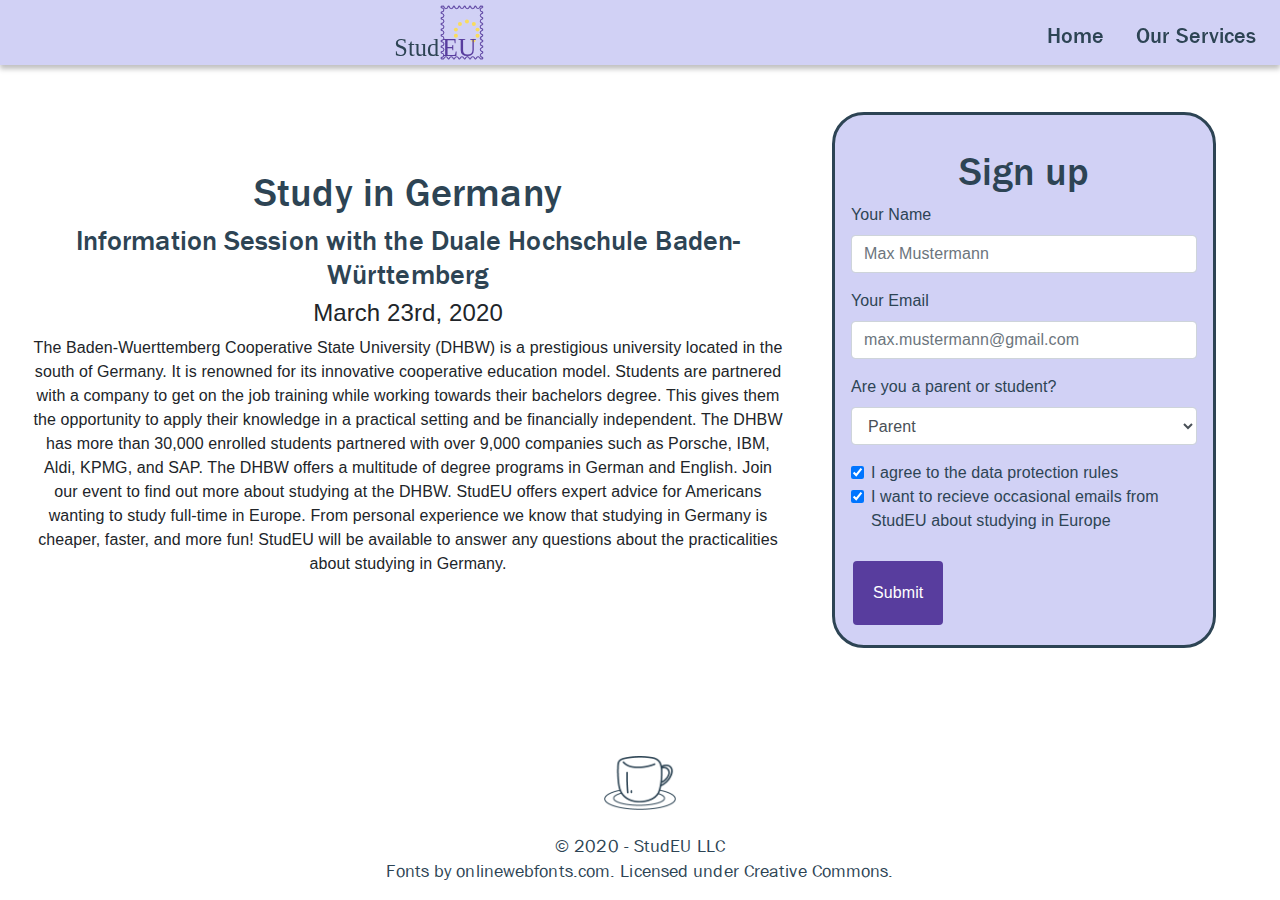
<file: event.html>
<!DOCTYPE html>
<html lang="en">
<head>
    <meta charset="UTF-8">
    <meta name="viewport" content="width=device-width, initial-scale=1.0">
    <title>StudEU</title>
    <link rel="icon" type="image/png" href="images/favicon3.png"/>
    <link rel="stylesheet" href="style.css">
    <link rel="stylesheet" href="event.css">
    <link rel="stylesheet" href="https://stackpath.bootstrapcdn.com/bootstrap/4.3.1/css/bootstrap.min.css" integrity="sha384-ggOyR0iXCbMQv3Xipma34MD+dH/1fQ784/j6cY/iJTQUOhcWr7x9JvoRxT2MZw1T" crossorigin="anonymous">
</head>
<body>
    <header id="header" >
        <div id="header-inner">

            <a id="header-logo" href="#">
                <img src="images/Artboard 1.svg" alt="">
            </a>
            <button id="header-nav-open" class="header-nav-button button icon-button">☰</button>
            <nav id="header-nav">
                <button id="header-nav-close" class="header-nav-button button icon-button">&times;</button>
                <ul id="header-nav-menu" class="menu-list">
                    <li class="menu-item">
                        <a href="index.html">Home</a>
                    </li>
                    <li class="menu-item">
                        <a href="index.html/#services">Our Services</a>
                    </li>
                    <li class="menu-item">
                        <a href="index.html/#about">About</a>
                    </li>
                    <li class="menu-item">
                        <a href="index.html/#blog">Blog</a>
                    </li>
                    <li class="menu-item">
                        <a href="index.html/#contact">Contact</a>
                    </li>
                </ul>
            </nav>
        </div>
    </header>
<body>
        <div id="event-flex-container" >

            <div id="event-left-col" >
                <h1>Study in Germany</h1>
                <h3>Information Session with the Duale Hochschule Baden-Württemberg</h3>
                <h4>March 23rd, 2020</h4>
                <p>
                    The Baden-Wuerttemberg Cooperative State University (DHBW) is a prestigious university located in the south of Germany. It is renowned for its innovative cooperative education model. Students are partnered with a company to get on the job training while working towards their bachelors degree. This gives them the opportunity to apply their knowledge in a practical setting and be financially independent. The DHBW has more than 30,000 enrolled students partnered with over 9,000 companies such as Porsche, IBM, Aldi, KPMG, and SAP. The DHBW offers a multitude of degree programs in German and English. Join our event to find out more about studying at the DHBW. 

                    StudEU offers expert advice for Americans wanting to study full-time in Europe. From personal experience we know that studying in Germany is cheaper, faster, and more fun! StudEU will be available to answer any questions about the practicalities about studying in Germany.
                </p>
            </div>

            <div id="event-right-col">
                <h1 style="text-align: center;">Sign up</h1>
                <form action="" method="post">
                    <div class="form-group">
                        <label for="name">Your Name</label>
                        </br>
                        <input type="name" class="form-control" placeholder="Max Mustermann" name="name">
                    </div>
                    <div class="form-group">
                        <label for="mail">Your Email</label>
                        </br>
                        <input type="mail" class="form-control" placeholder="max.mustermann@gmail.com" name="mail">
                    </div>
                    <div class="form-group">
                        <label for="usertype">Are you a parent or student?</label>
                        <select class="form-control" name="usertype">
                            <option>Parent</option>
                            <option>Student</option>
                            <option>Other</option>
                        </select>
                    </div>
                    <div class="form-check">
                        <input type="checkbox" class="form-check-input" id="check1" checked>
                        <label class="form-check-label" for="check1">I agree to the data protection rules</label>
                    </div>
                    
                    <div class="form-check">
                        <input type="checkbox" class="form-check-input" id="check2" checked>
                        <label class="form-check-label" for="check2">I want to recieve occasional emails from StudEU about studying in Europe </label>
                    </div>
                    </br>
                    <button type="submit" class="btn btn-default" id="event-button">Submit</button>
                    
                </form>
            </div>
        </div>
</body>

<footer id="footer" style="text-align: center; position: fixed; bottom: 0rem">
    <div id="footer-inner">
        <img src="images/coffee-mug.png" id="footer-picture">
        <br>
        <p1>© 2020 - StudEU LLC</p1>
        <p1 style="display: inline-block;">Fonts by onlinewebfonts.com. Licensed under Creative Commons.</p1>
    </div>
</footer>
</html>
</file>
<file: style.css>
/* Colors */

:root {
    /* Body */
    --color-background-body: #FFFFFF;

    --color-font-body: #2D4454;
    --color-font-link: #583D9E;

    --color-light-purple: #D1D1F5;
    
    --font-body: 'Franklin Gothic Medium', 'Franklin Gothic Book', Arial, sans-serif;
    

    /* General */
    --color-border: rgba(0, 0, 0, 0.1);
    --color-face: #FFFFFF;
    
    /* Button */
    --color-background-button: transparent;
    --color-background-button-hover: #583D9E;
    
    --color-background-button-primary: #2D4454;
    --color-font-button-primary: #FFFFFF;
    
    /* Layout */
    --metric-content-width: 1000px;

    /* Header */
    --color-background-header: var(--color-background-body);

    /* Nav */
    --color-background-nav: #405465;
    --color-font-nav: #FFFFFF;

    /* Sections */
    --color-background-section-why: #D1D1F5;
    --color-background-section-services: #FFFFFF;
    --color-background-section-countries: #FAFAFA;
    --color-background-section-about: #583D9E;
    --color-background-section-about-people: #F2F2F2;
    --color-background-section-contact:#F2F2F2;
    /* Footer */
    --color-background-footer: #ffffff;
}



/* Dark mode */
@media (prefers-color-scheme: dark) {
    :root {
    }
}

/* Setup */
@font-face {font-family: "Franklin Gothic Book"; src: url("./fonts/Franklin\ Gothic\ Book.woff"); }
@font-face {font-family: "Franklin Gothic Medium"; src: url("./fonts/Franklin\ Gothic\ Medium.woff"); }
@font-face {font-family: "Franklin Gothic Book"; src: url("./fonts/Franklin\ Gothic\ Demi.woff");  font-weight: bold; }
@font-face {font-family: "Franklin Gothic Medium"; src: url("./fonts/Franklin\ Gothic\ Demi.woff");  font-weight: bold; }

* {
    -webkit-tap-highlight-color: transparent;
    box-sizing: border-box;
    flex: 0 0 auto;
    letter-spacing: 0.1px;
}
*:focus {
    outline: none;
}


html {
    /**scroll-behavior: smooth;**/
    overflow-x: hidden;
  }

body {
    background-color: var(--color-background-body);
    display: flex;
    flex-flow: column nowrap;
    font-size: 1rem;
    margin: 0;
    color: var(--color-font-body);
    font-family: var(--font-body);
    overflow-x: hidden;
}

a {
    color: var(--color-font-link);
    cursor: pointer;
    text-decoration: none;
}
a:hover {
    text-decoration: underline;
}

button {
    cursor: pointer;
}

h1 {
    font-family: Franklin Gothic Medium;
    font-style: normal;
    font-weight: normal;
    font-size: 22px;
    line-height: 140.62%;
    /* or 101px */
    color: #2D4454;
}
h2 {
    font-family: Franklin Gothic Medium;
    font-style: normal;
    font-weight: normal;
    font-size: 28px;
    line-height: 140.62%;
    /* or 39px */
    color: #2D4454;
}
h3 {
    font-family: Franklin Gothic Medium;
    font-style: normal;
    font-weight: normal;
    font-size: 72px;
    line-height: 140.62%;
    /* or 101px */
    color: #2D4454;
}

p1 {
    font-family: Franklin Gothic Book;
    font-style: normal;
    font-weight: normal;
    font-size: 18px;
    line-height: 140.62%;
    /* identical to box height, or 25px */
    color: #2D4454;
}
p2{
    font-family: Franklin Gothic Book;
    font-style: normal;
    font-weight: normal;
    font-size: 20px;
    line-height: 140.62%;
    /* or 28px */
    color: #2D4454;
    text-align: center;
}


.grid-container {
    display: inline-grid;
    grid-template-columns: auto auto auto;
    grid-column-gap: 5px;
    justify-items: center;
    text-align: center;
    align-items: center;
    margin-bottom: -10rem;
  }
.grid-item {
    
    
}
/* Components */

.button {
    align-items: center;
    background: var(--color-background-button);
    border: none;
    border-radius: 4px;
    color: var(--color-font-button);
    cursor: pointer;
    display: flex;
    font-size: 1.2rem;
    height: 48px;
    justify-content: center;
    margin: 4px;
    padding: 0 16px;
}

.button:hover {
    background-color: var(--color-background-button-hover);
}

.button-primary {
    background: var(--color-background-button-primary);
    color: var(--color-font-button-primary);
}

@media screen and (max-width: 720px) {
    .button-primary{
        display: none;
    }
}

.button-send {
    background: var(--color-background-button-primary);
    color: var(--color-font-button-primary);
}

.button-secondary {
    border: 1px solid var(--color-background-button-primary);
}

.button-school{
    position: absolute;
    top: 75%;
    left: 50%;
    transform: translate(-50%, -50%);
}
.center {
    margin: 0;
    position: absolute;
    top: 40%;
    left: 50%;
    -ms-transform: translate(-50%, -50%);
    transform: translate(-50%, -50%);
  }

.icon-button {
    padding: 0;
    width: 48px;
}
.purple-text {
    color: #583D9E;
}

.input {
    border: 2px solid var(--color-border);
    font-family: var(--font-body);
    font-size: 1rem;
    line-height: 1.5rem;
    padding: 16px;
    width: 100%;
}

.reasons-list-number{
    font-family: Franklin Gothic Medium;
    font-style: normal;
    font-weight: normal;
    font-size: 72px;
    line-height: 140.62%;
    color: #583D9E;
    padding-top: 0px;
    padding-bottom: 0px;
    margin-bottom: 0px;
    margin-top: 0px;
}

.input-label {
    font-size: 1rem;
    width: 100%;
}
.menu-list {
    align-items: stretch;
    display: flex;
    flex-flow: column nowrap;
    list-style: none;
    margin: 0;
    padding: 0;
}

.image {
    background-position: center;
    background-repeat: no-repeat;
    background-size: contain;
    min-height: 128px;
    min-width: 128px;
}


.slider {
    display: flex;
    flex-flow: column nowrap;
    min-height: 512px;
    height: 90vh;
    max-height: 720px;
    position: relative;
}

.slick-list {
    flex-grow: 1;
    overflow: hidden;
}

.slick-track {
    height: 100%;
    display: flex;
    flex-flow: row nowrap;
}

.slick-arrow {
    height: 100%;
    padding: 0;
    position: absolute;
    top: 50%;
    transform: translateY(-50%);
    z-index: 2;
    width: 48px;
}

.slick-prev {
    left: 0;
}

.slick-next {
    right: 0;
}

.slick-slide {
    height: 100%;
    padding: 16px;
    z-index: 0;
}

.slick-slide-content {
    background-color: var(--color-face);
    border: 1px solid var(--color-border);
    border-radius: 4px;
    height: 100%;
    width: 100%;
}

.slick-dots {
    display: flex;
    flex-flow: row nowrap;
    justify-content: center;
    list-style: none;
    margin: 0;
    padding: 0;
}

.slick-dots > li {
    margin: 4px;
}

.slick-dots > li > button {
    background: transparent;
    border: none;
    font-size: 0;
    line-height: 0;
    margin: 0;
    padding: 8px;
}

.slick-dots > li > button::before {
    border-radius: 50%;
    background-color: var(--color-border);
    content: '';
    display: block;
    height: 8px;
    width: 8px;
}

.slick-dots > li.slick-active > button::before {
    background-color: var(--color-font-body);
}


.switch {
    position: relative;
    display: inline-block;
    width: 60px;
    height: 34px;
  }
  
 
.switch input {
    opacity: 0;
    width: 0;
    height: 0;
  }

  .switch-slider {
    position: absolute;
    cursor: pointer;
    top: 0;
    left: 0;
    right: 0;
    bottom: 0;
    background-color: #583D9E;
    -webkit-transition: .4s;
    transition: .4s;
  }
  
  .switch-slider:before {
    position: absolute;
    content: "";
    height: 26px;
    width: 26px;
    left: 4px;
    bottom: 4px;
    background-color: white;
    -webkit-transition: .4s;
    transition: .4s;
  }
  
input:checked + .switch-slider {
    background-color: #2D4454;
  }
  input:focus + .switch-slider {
    box-shadow: 0 0 1px #2196F3;
  }
  
 input:checked + .switch-slider:before {
    -webkit-transform: translateX(26px);
    -ms-transform: translateX(26px);
    transform: translateX(26px);
  }
  

.switch-slider.round {
    border-radius: 34px;
  }
  
.switch-slider.round:before {
    border-radius: 50%;
  }
  

.tabs {
    display: flex;
    flex-flow: column nowrap;
}
.tab-control {
    display: flex;
    flex-flow: row nowrap;
    justify-content: center;
    margin-bottom: 24px;
}

.tab {

}

.tabs.parent .tab-student {
    display: none;
}
.tabs.student .tab-parent {
    display: none;
}
 

/* Layout */

#header {
    background-color: var(--color-background-header);
    display: flex;
    height: 65px;
    justify-content: center;
    position: sticky;
    top: 0;
    width: 100%;
    z-index: 1;
    box-shadow: 0px 4px 5px rgba(0, 0, 0, 0.25);
    position: fixed;
    top: 0;
    }

#header-inner {
    align-items: center;
    display: flex;
    flex-flow: row nowrap;
    height: 56px;
    justify-content: space-between;
    width: 100%;
    max-width: var(--metric-content-width);
    
}

#header-logo {
    padding-top: 5px;
    display: block;
    width: 121px;
    height: 171px;
    float: left;
    padding-left: -15rem;
    margin-left: -10rem;
    }

#header-logo > img {
    width: 121px;
    height: 171px;

}

#header-nav {
    background-color: var(--color-background-nav);
    bottom: 0;
    display: flex;
    flex-flow: column nowrap;
    position: fixed;
    right: 0;
    top: 0;
    transform: translateX(100%);
    width: calc(100% - 56px);
    max-width: 320px;
}
body.show-nav #header-nav {
    transform: translateX(0);
}

#header-nav-open {
    font-weight: 700;
}

#header-nav-close {
    align-self: flex-end;
    color: var(--color-font-nav);
    font-size: 2rem;
}

#header-nav-menu {
    margin-top: 128px;
}

#header-nav-menu .menu-item {
    font-family: Franklin Gothic Medium;
    font-style: normal;
    font-weight: normal;
    font-size: 22px;
    text-align: right;
    
}

#header-nav-menu a {
    display: block;
    color: var(--color-font-nav);
    padding: 0 16px;
    line-height: 4rem;
}
#header-nav-menu div {
    display: block;
    color: var(--color-font-nav);
    padding: 0 16px;
    line-height: 4rem;
}


@media (min-width: 720px) {
    #header-nav {
        background-color: transparent;
        position: static;
        transform: translateX(0);
        width: auto;
        max-width: unset;
    }

    .header-nav-button {
        display: none;
    }

    #header-nav-menu {
        margin-top: 15px;
        flex-flow: row nowrap;
    }

    #header-nav-menu a {
        color: var(--color-font-body);
        line-height: 3rem;
    }
    #header-nav-menu div {
        color: var(--color-font-body);
        line-height: 3rem;
    }
    #header-nav-menu div:hover {
        text-decoration: underline;
    }
}

/* Content */
#background-frame{
  width: 100%;
  height: 730px;
  background-color: #d1d1f5;

}
#stage1{
    /**The Studying Lady**/
    position: absolute;
    transform: translate(-50%, -50%);
    top: 85%;
    align-content: center; 
    z-index: 1;
}
@media screen and (max-width: 720px) {
    #stage1{
        /**no change needed**/
    }
}
#stage2{
    /**the windmill**/
    z-index: -1;
    position: absolute;
    top: 60%;
    left: 10%;
    transform: scale(0.9,0.9);
    z-index: 1;
}
@media screen and (max-width: 720px) {
    #stage2{
        z-index: -1;
        position: absolute;
        top: 65%;
        left: -5%;
        transform: scale(0.6,0.6);
        z-index: 1;
    }
}
@media screen and (max-width: 380px) {
    #stage2{
        z-index: -1;
        position: absolute;
        top: 60%;
        left: -5%;
        transform: scale(0.4,0.4);
        z-index: 1;
    }
}
#stage3{
    /**the viking boat**/
    z-index: -1;
    position: absolute;
    top: 30%;
    left: 18%;
    transform: scale(0.9,0.9);
    z-index: 1;
}
@media screen and (max-width: 720px) {
    #stage3{
    z-index: -1;
    position: absolute;
    top: 45%;
    left: 25%;
    transform: scale(0.5,0.5);
    z-index: 1;
    }
}
@media screen and (max-width: 380px) {
    #stage3{
    z-index: -1;
    position: absolute;
    top: 45%;
    left: 10%;
    transform: scale(0.3,0.3);
    z-index: 1;
    }
}
#stage4{
    /**the Brandenburger Tor **/
    z-index: -1;
    position: absolute;
    top: 50%;
    right: 5%;
    transform: scale(1.2,1.2);
    z-index: 1;
}
@media screen and (max-width: 380px) {
    #stage4{
    z-index: -1;
    position: absolute;
    top: 50%;
    right: 5%;
    transform: scale(0.6,0.6);
    z-index: 1;
    }
}
#stage5{
    /**the Eiffel Tower**/
    z-index: -1;
    position: absolute;
    top: 50%;
    left: 60%;
    transform: scale(0.9,0.9);
    z-index: 1;
}
@media screen and (max-width: 720px) {
    #stage5{
   display: none;
    }
}
#stage-bubbles{
    z-index: -1;
    position: absolute;
    top: 55%;
    align-content: center;
    z-index: 1;
}
@media screen and (max-width: 720px) {
    #stage-bubbles{
        display: none;
    }
}
@media screen and (max-width: 380px) {
    #stage-bubbles{
        display: none;
    }
}
#letter-bckgnd{
    width: 60%;
    Height: auto;
    object-fit: contain;
    display: block;
    margin-left: auto;
    margin-right: auto;
}

#sent-message{
    
}
#content {
    width: 100%;
    z-index: 0;
}

.letter-image{
    background: linear-gradient(to top, var(--color-light-purple) 50%, white 50%);
}
.flex-grid {
  display: flex;
  justify-content: space-evenly;
  flex-direction: row;
  flex-wrap: wrap;
  align-content: flex-start;
  align-items: center;
  padding: 16px;
  position: relative;
  width: 100%;
}
@media screen and (max-width: 720px) {
    .flex-grid{
        flex-direction: column;
    }
}

.flex-col {
    flex: 1;
    text-align: center;  
  }
.flex-col-numbers{
    height:100px;
}

.flex-col-reasons{

    text-align: left;
    flex-grow: 3;
    margin-bottom: .5rem;
}

.flex-col-half{
    margin-bottom: .2rem;
}
@media screen and (max-width: 720px) {
    .flex-col-half{
        width: 100%;
    }
}

#flex-col-email{
    padding-right: 1rem; 
    margin-left: -1rem;
}
@media screen and (max-width: 720px) {
    #flex-col-email{
        width: 100%;
        margin: 0px;
        padding: 0px;
        align-self: left;
    }
}

#flex-col-phone{
    margin-right: -1rem;
}
@media screen and (max-width: 720px) {
    #flex-col-phone{
        width: 100%;
        margin: 0px;
        padding: 0px;
        align-self: left;
    }
}

#footer-picture{
    max-width: 100%;
    height: 54px;
    
  }
#contact-text{
    align-self: flex-start; 
    padding: 2rem;
}


.person-img{
    width: 100%;
    max-width: 124px;
    height: auto;
    border-radius: 50%;
    border: 5px solid #583D9E;
    -webkit-background-size: cover;
    -moz-background-size: cover;
    -o-background-size: cover;
    background-size: cover;
}

.section {
    align-items: center;
    display: flex;
    flex-flow: column nowrap;
    justify-content: center;
    padding: 16px;
    position: relative;
    width: 100%;
}

.section-image {
    width: 100%;
    height: auto;
}

.section-inner {
    width: 370px;
    max-width: var(--metric-content-width);
    align-items: center;
    text-align: center;
    
}


.section-heading {
    display: block;
    font-size: 2rem;
    text-align: center;
    margin: 0rem 0;
    width: 100%;
}

.section-inner > p {
    font-size: 1.5rem;
    align-items: center;
}



#mapid { 
    width: auto;
    height: auto;
}
@media screen and (max-width: 380px) {
    #mapid{
        z-index: -1;
        transform: scale(0.5,0.5);
        vertical-align: middle;
        text-align: center;
        align-self:center;
        align-items: center;
        align-content: center;
        position: relative;
        justify-content: center;
    }
}

#medium-widget{
    display: inline-block;
    text-align: left;
    vertical-align: middle;
    align-self:center;
    align-items: center;
    align-content: center;
}

#person-image{
    width:50%;
    height:100%;
    object-fit:cover;
  }

#section-about {
    text-align: center;
    align-items: center;
    background: var(--color-background-section-about);
}

#section-blog {
    text-align: center;
    align-items: center;
    margin-bottom: 5rem;
}

#section-about > .section-image {
    height: 256px;
}

#section-about-people {
    text-align: center;
    align-items: center;
    background: var(--color-background-section-about-people);
}

#section-contact{
    background-color: var(--color-background-section-contact);
}

#section-explanation {
    text-align: center;
    align-items: center;

}



#section-intro {
    text-align: center;
    align-items: center;
    margin: 0rem;
    padding: 0rem;

}

#section-why {
    background: var(--color-background-section-why);
}

#section-countries {
    background-color: var(--color-background-section-countries);
}

#section-countries-slider {
    margin: 0 -16px;
}

#section-countries-slider .slick-list::before,
#section-countries-slider .slick-list::after {
    bottom: 0;
    content: '';
    display: none;
    position: absolute;
    top: 0;
    width: 48px;
    z-index: 1;
}
#section-countries-slider .slick-list::before {
    background: linear-gradient(to right, var(--color-background-section-countries) 0%,transparent 100%);
    left: 0;
}
#section-countries-slider .slick-list::after {
    background: linear-gradient(to left, var(--color-background-section-countries) 0%,transparent 100%);
    right: 0;
}

@media (min-width: 1000px) {
    #section-countries-slider .slick-list::before,
    #section-countries-slider .slick-list::after {
        display: block;
    }

    #section-countries-slider .slick-slide {
        padding: 16px 48px;
    }
}

#section-services {
    color: #fff;
    background: var(--color-background-section-services);
    margin-bottom: 5rem;
}


p1.underline-me:hover{
    text-decoration: underline;
}

 #service-image{
    width:90%;
    height:30%;
    object-fit:cover;
    
  }

#form {
    display: flex;
    flex-flow: column nowrap;
}

.form-row {
    align-items: center;
    display: flex;
    flex-flow: column wrap;
    margin-bottom: .2rem;
    width:100%;
    
}

#form-message {
    min-height: 175px;
    min-width: 300px;
    resize: vertical;
}

#form-submit {
    width: auto;
}

.linkedin-icon{
    width: 49px;
    height: auto;
}

/* Footer */

#footer {
    background-color: var(--color-background-footer);
    display: flex;
    justify-content: center;
    width: 100%;
}

#footer-inner {
    align-items: center;
    display: flex;
    flex-flow: column nowrap;
    justify-content: center;
    padding: 16px;
    width: 100%;
    max-width: var(--metric-content-width);
}

/* Scool Page */

.why-school {
    background: var(--color-light-purple);
}
</file>
<file: event.css>
#header{
    background-color:#D1D1F5 !important;
    
}

#header-inner{
    /* align-items: right;
    align-self: right;
    align-content: right; */
    margin-right: -50rem;
    
}

#event-flex-container{
    display: flex; 
    flex-direction: row;
    flex-wrap: wrap;
    align-content: flex-start;
    padding-top: 7rem; 
    /* border-style: solid;  */
    width: auto; 
    height: auto;

}

#event-left-col{
    align-items: center;
    align-content: center;
    text-align: center;
    word-wrap: break-word;
    display: inline-block;
    padding-left: 2rem;
    padding-right: 3rem;
    width: 65%;
}

#event-right-col{
    border-style: solid; 
    align-items: center;
    align-content: center;
    border-radius: 2rem;
    padding: 2rem 3rem 2rem 3rem;
    color: #2D4454;
    background-color: #D1D1F5;
    padding-left: 1rem;
    padding-right: 1rem;
    padding-bottom: 1rem;
    margin-right: 1rem;
    width: 30%;
}

#event-button{
        background-color: #583D9E;
        border: none;
        color: white;
        padding: 20px;
        text-align: center;
        text-decoration: none;
        display: inline-block;
        font-size: 16px;
        margin: 4px 2px;
}

#event-button:hover{
    background-color: #2D4454;
}
</file>
